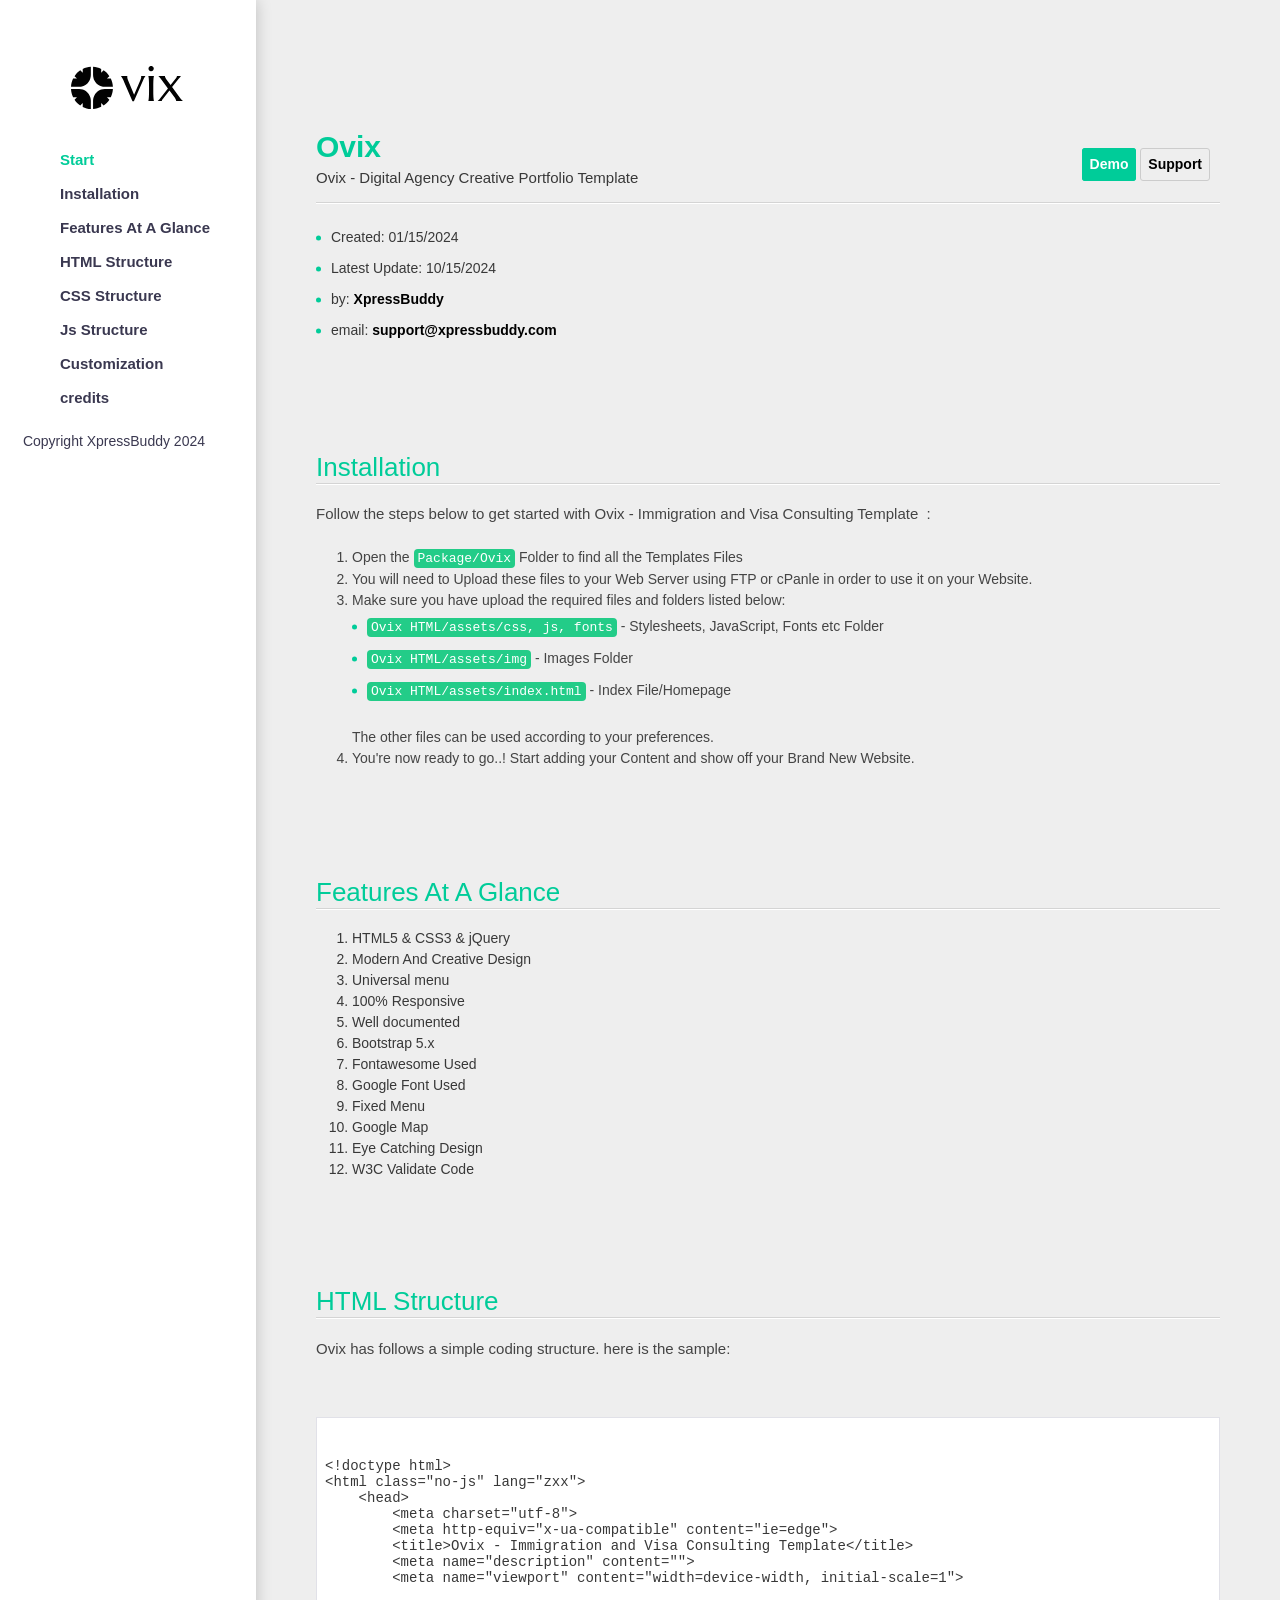
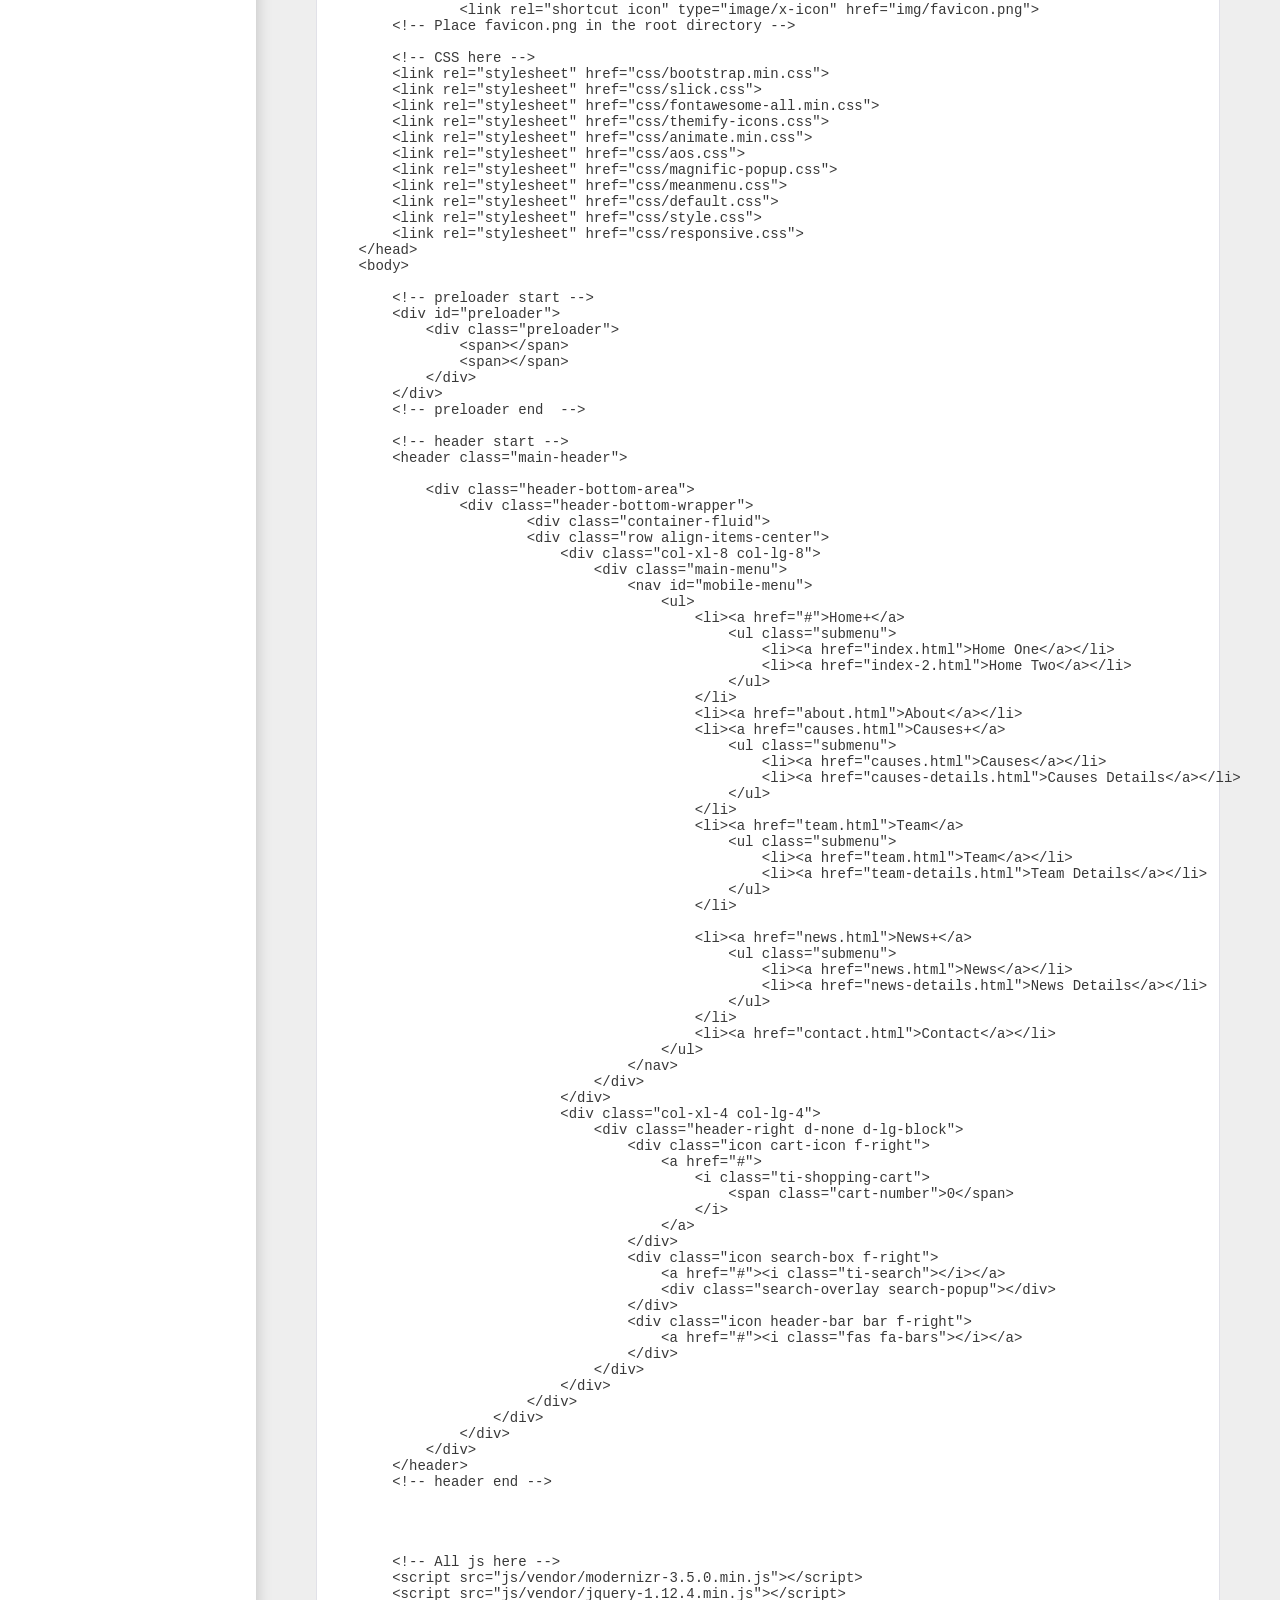
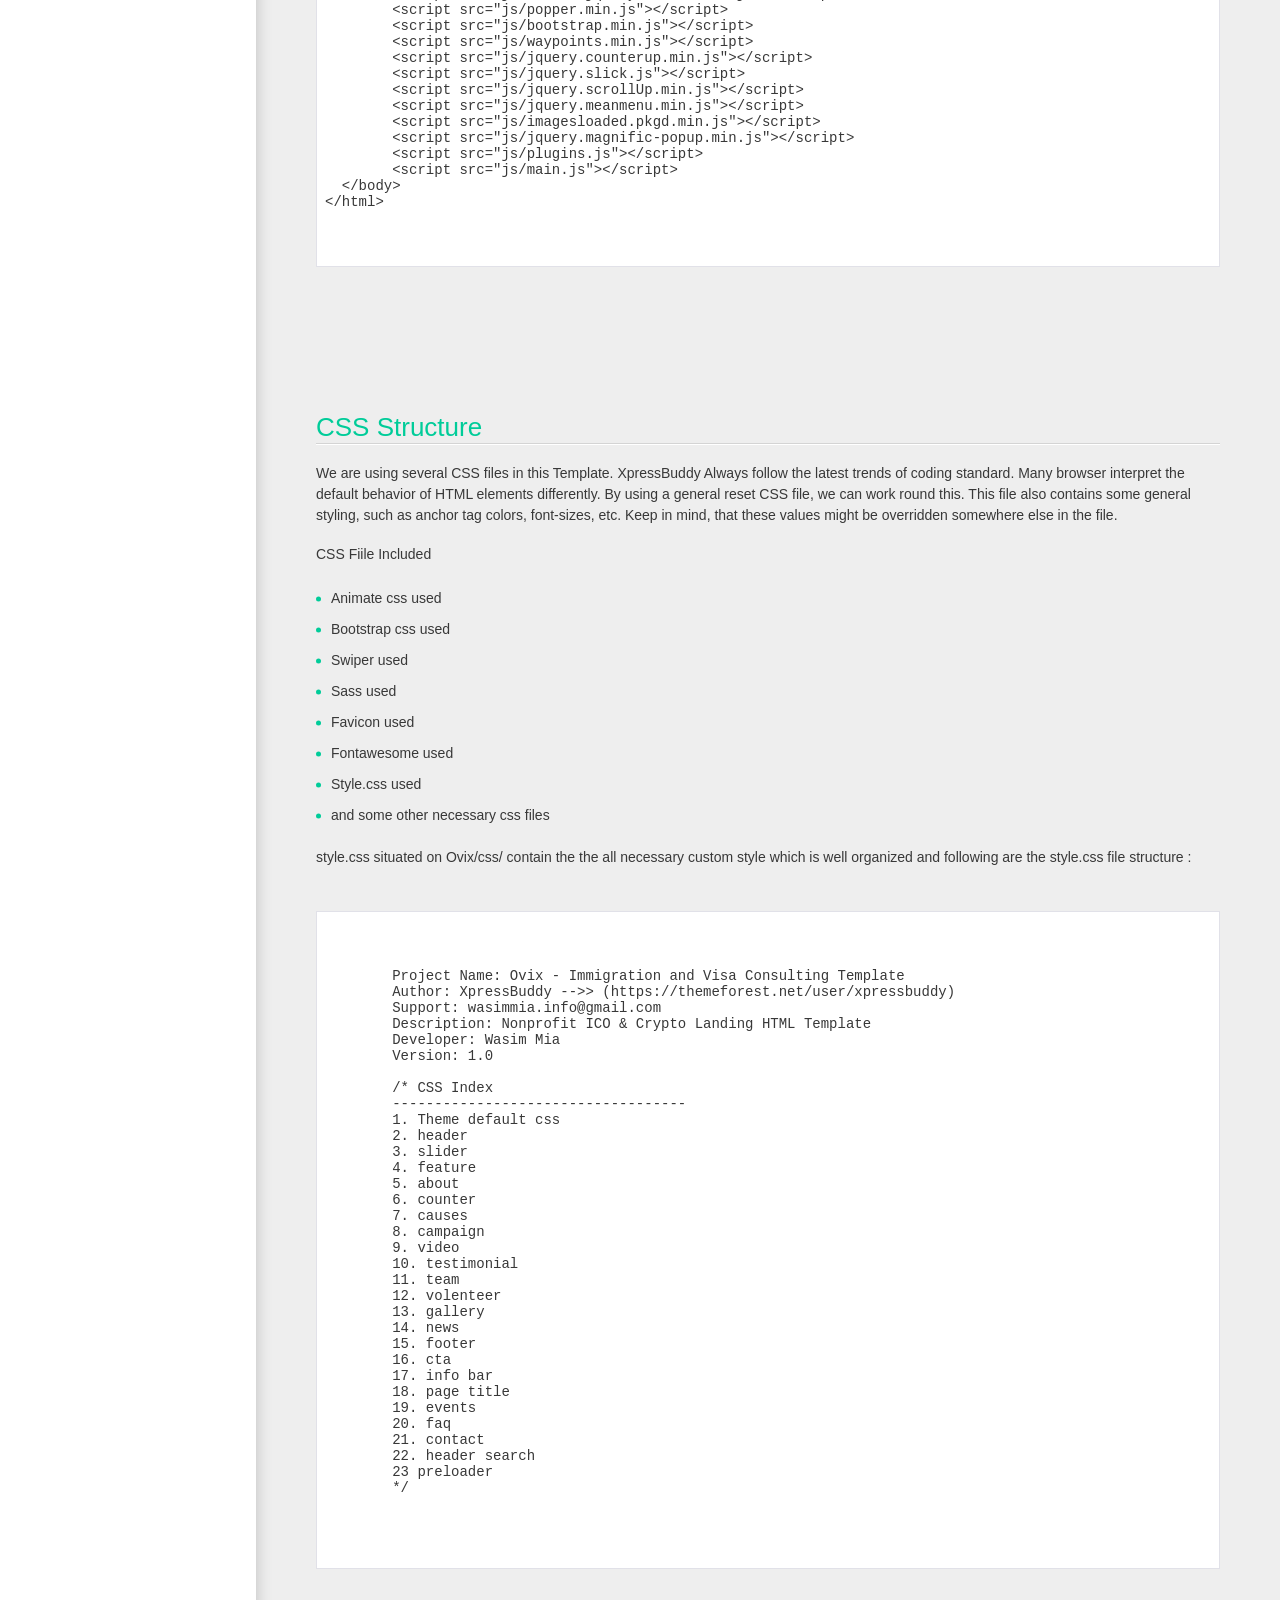
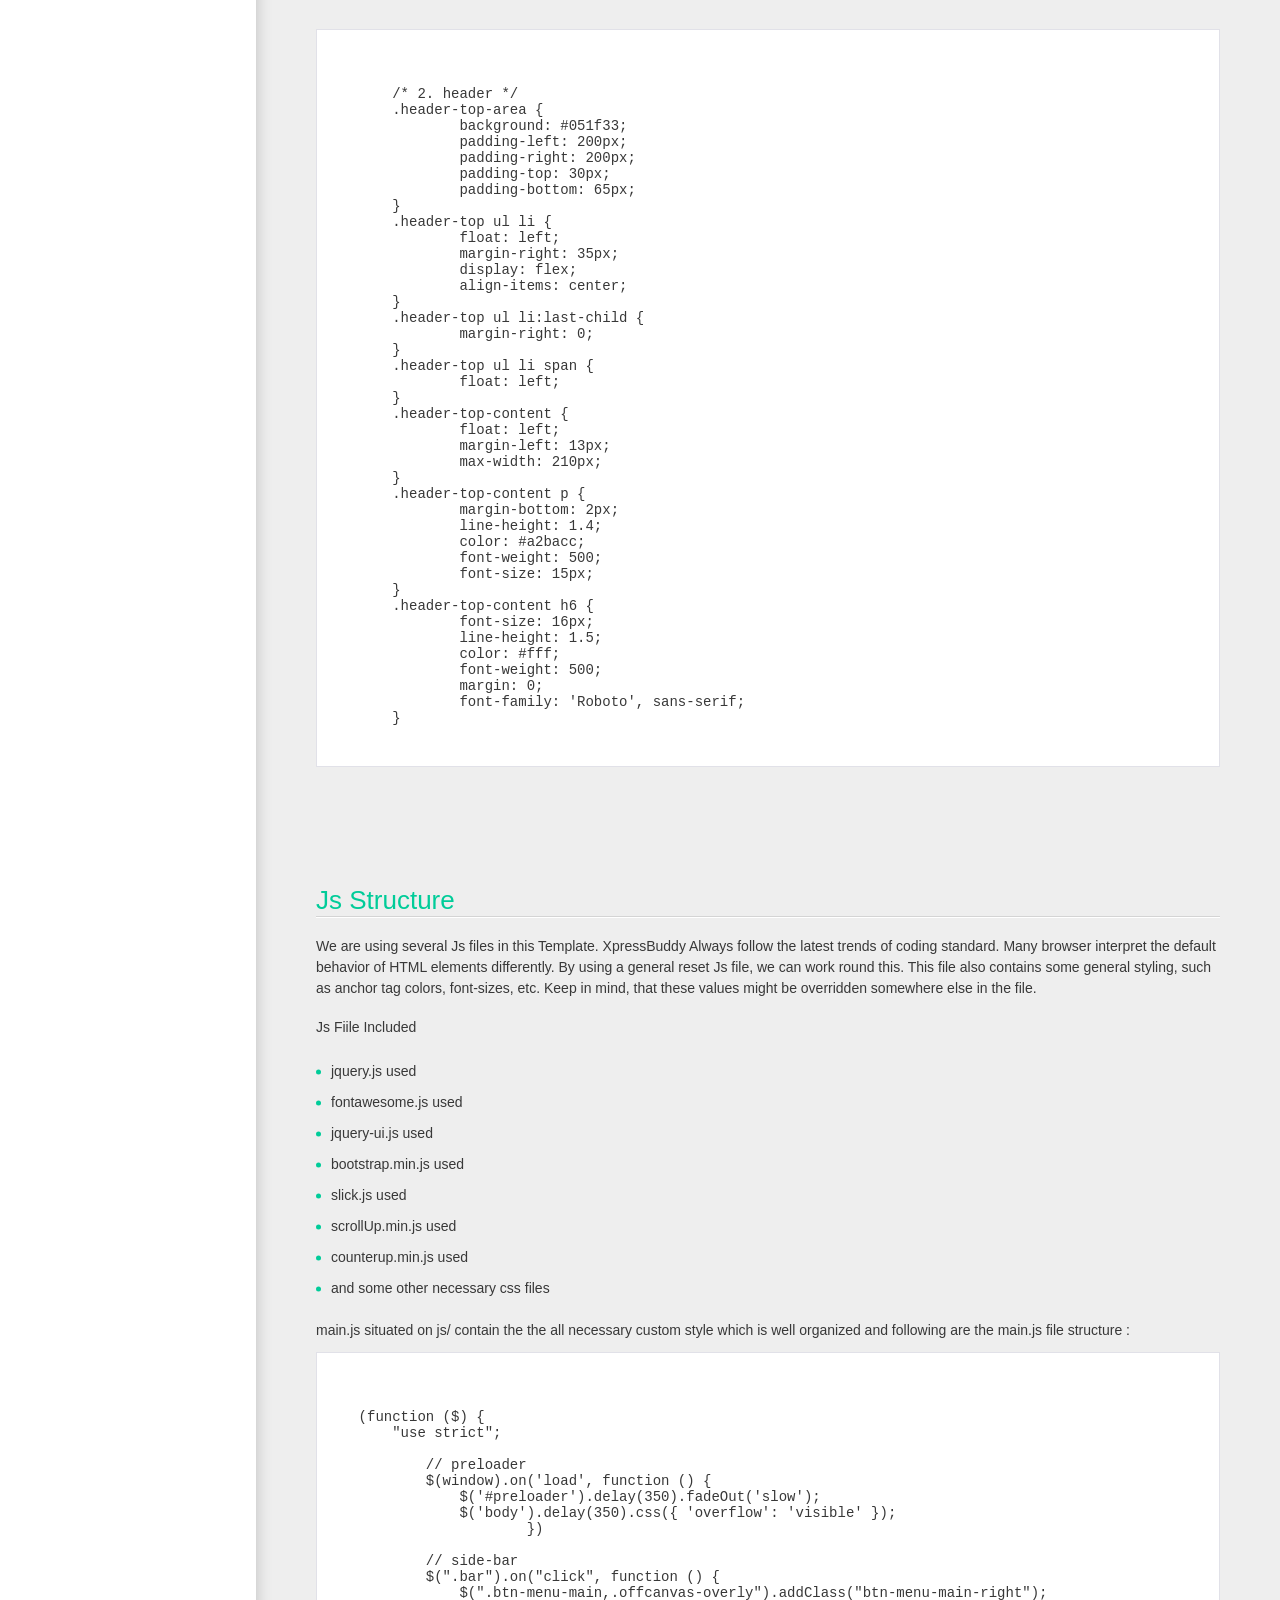
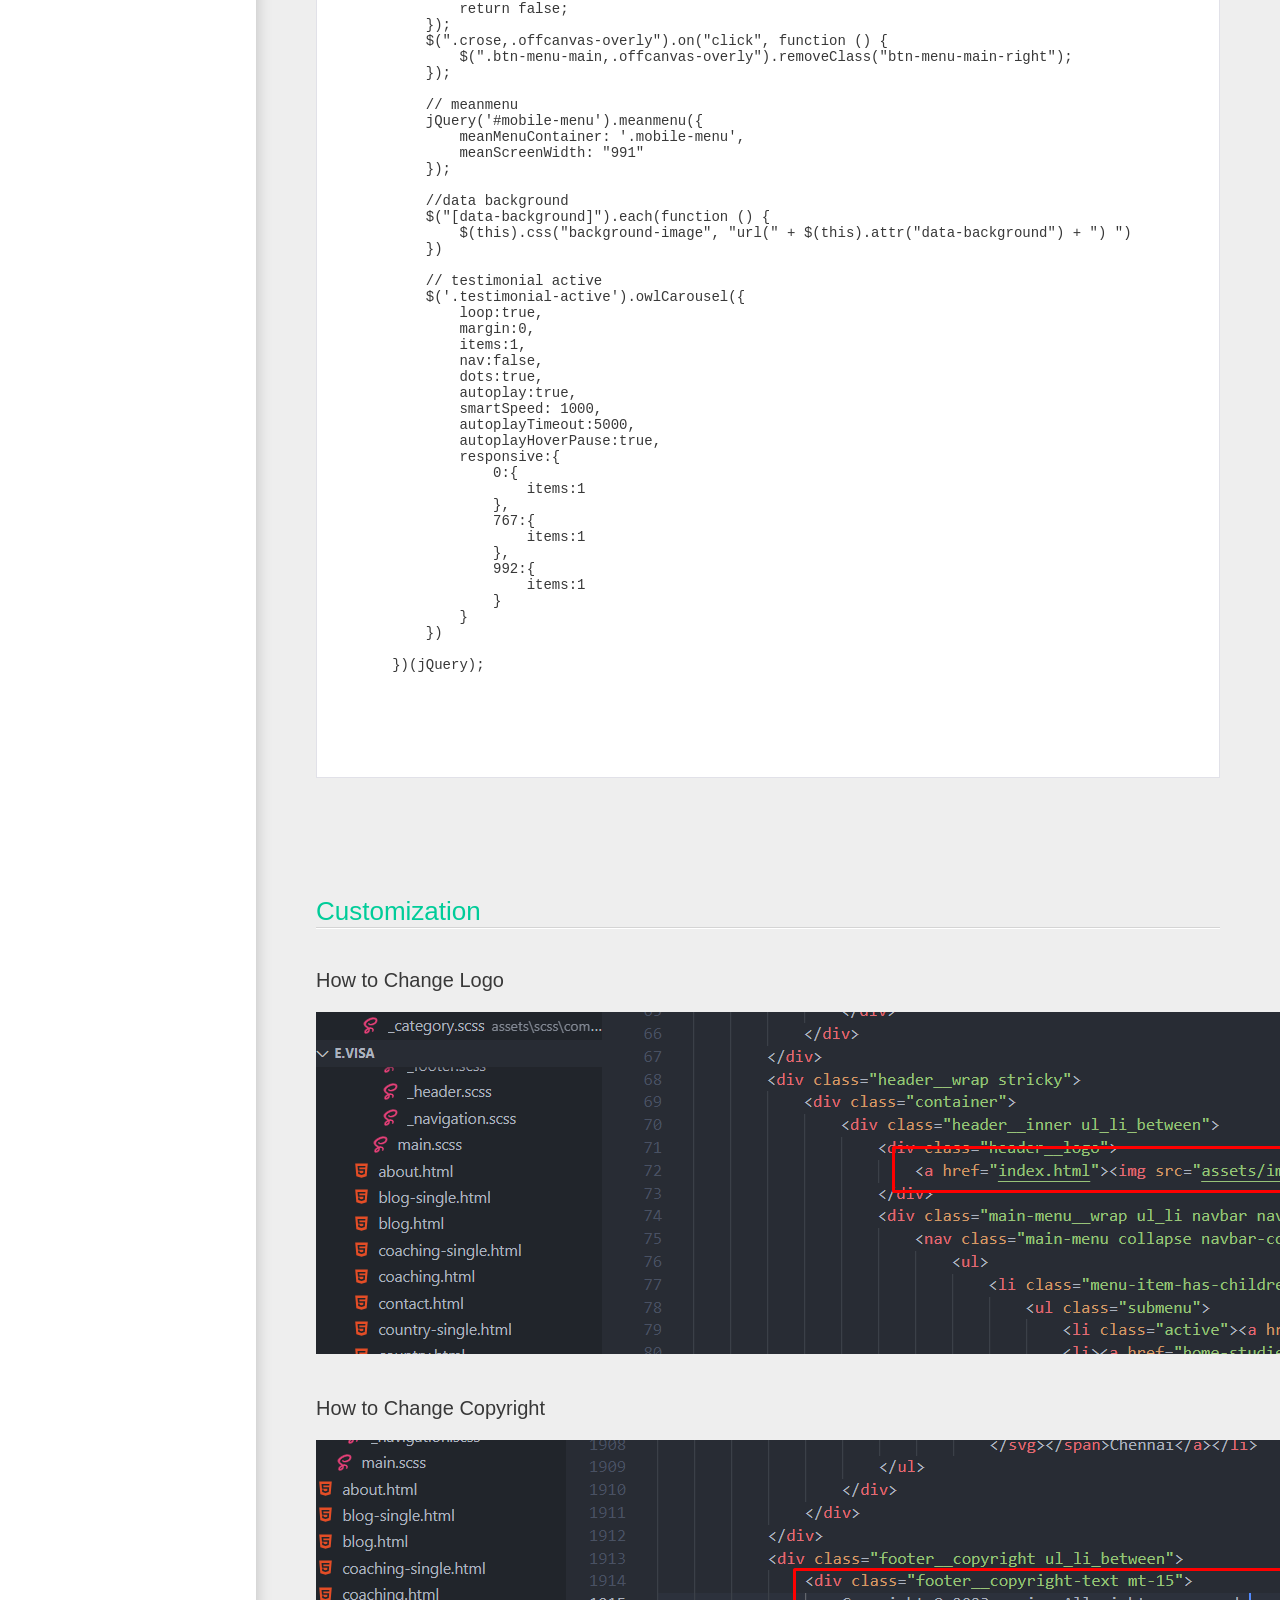
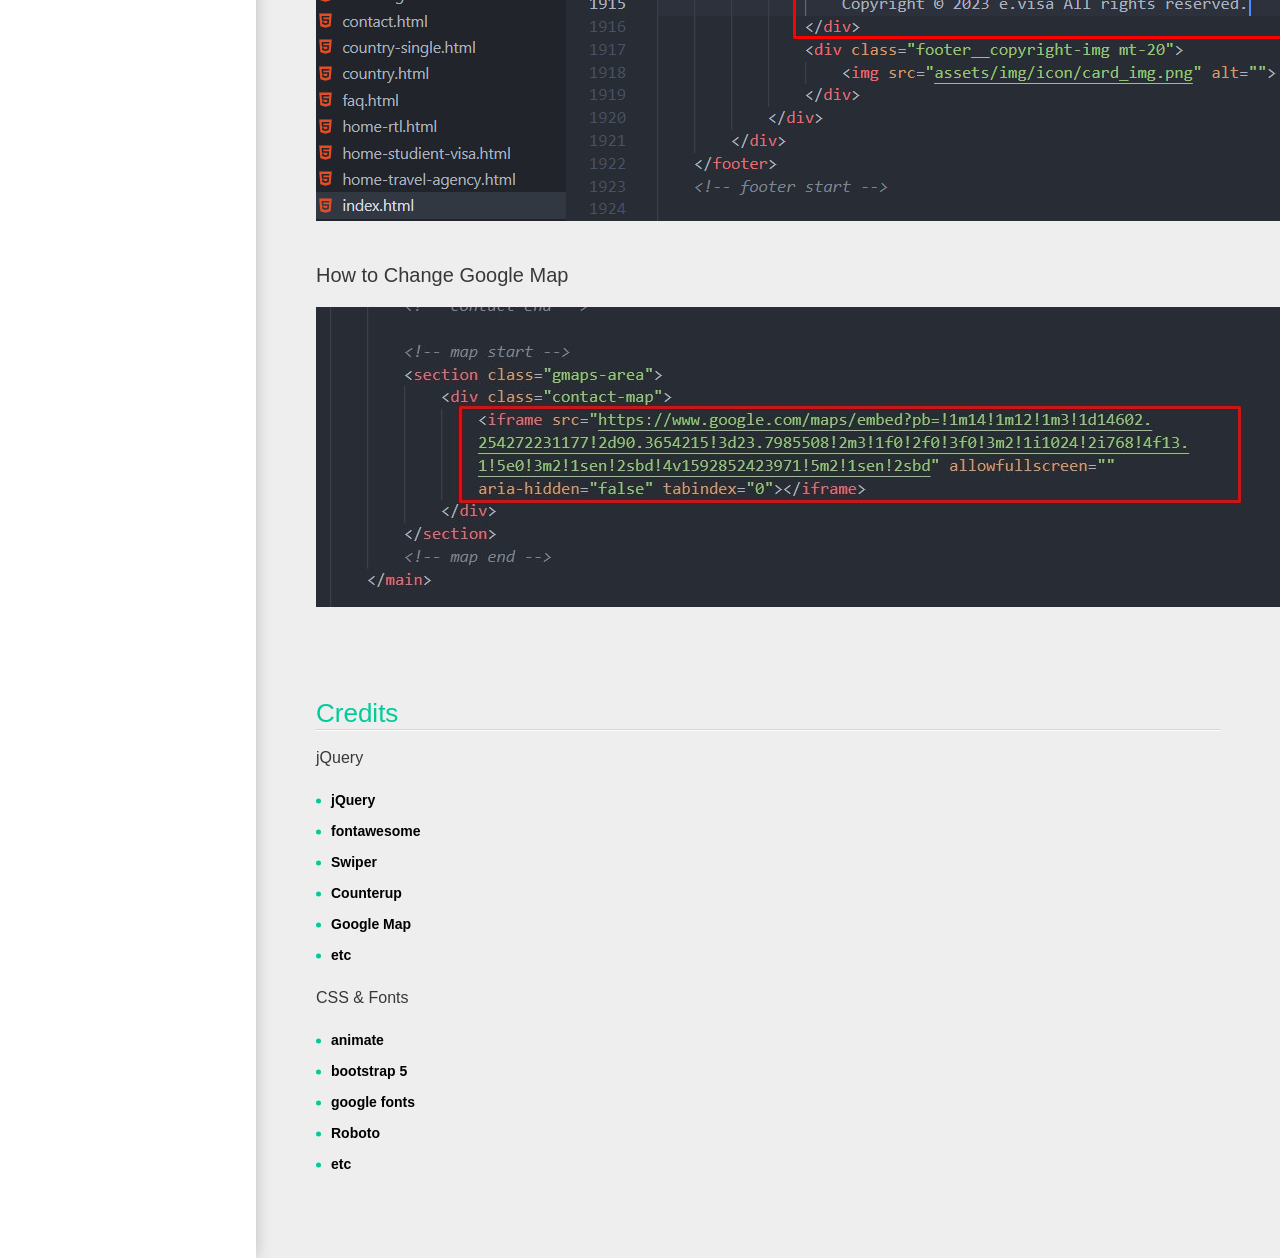
<file: ovix-html-package/Documentation/index.html>
<!doctype html>  
<html lang="en-us">
<head>
	<meta charset="utf-8">
	
	<title>Ovix - Immigration and Visa Consulting Template</title>
	<meta name="viewport" content="width=device-width, initial-scale=1.0">
	
	<meta name="description" content="Ovix - Immigration and Visa Consulting Template. It is a modern, beautiful, & Cryptocurrency Template. There are included total of 7 HTML files. This design is very creative and unique, and also very easy to customize and use.">
	<meta name="author" content="XpressBuddy">
	<meta name="copyright" content="XpressBuddy">
	<meta name="generator" content="Documenter v2.0 http://rxa.li/documenter"><meta name="date" content="2020-09-10T00:00:00+01:00">
	
	<link rel="shortcut icon" type="image/x-icon" href="assets/images/favicon.png" />
	<link rel="stylesheet" href="assets/css/documenter_style.css" media="all">
	<link rel="stylesheet" href="assets/js/google-code-prettify/prettify.css" media="screen">
	<script src="assets/js/google-code-prettify/prettify.js"></script>

	<script src="assets/js/jquery.js"></script>
	
	<script src="assets/js/jquery.scrollTo.js"></script>
	<script src="assets/js/jquery.easing.js"></script>
	<!-- <script src="assets/js/waypoints.min.js"></script> -->
	
	<script>document.createElement('section');var duration='500',easing='swing';</script>
	<script src="assets/js/script.js"></script>
	
	<style>
		html{background-color:#EEEEEE;color:#383838;}
		::-moz-selection{background:#333636;color:#ebaa02;}
		::selection{background:#333636;color:#ebaa02;}
		#documenter_sidebar #documenter_logo{background-image:url(assets/images/logo.svg);}
		a{color:#000; font-weight: 700;}
		.btn {
			border-radius:3px;
		}
		.btn-primary {
		  	background-image: -moz-linear-gradient(top, #008C9E, #006673);
			background-image: -ms-linear-gradient(top, #008C9E, #006673);
			background-image: -webkit-gradient(linear, 0 0, 0 008C9E%, from(#343838), to(#006673));
			background-image: -webkit-linear-gradient(top, #008C9E, #006673);
			background-image: -o-linear-gradient(top, #008C9E, #006673);
			background-image: linear-gradient(top, #008C9E, #006673);
			filter: progid:DXImageTransform.Microsoft.gradient(startColorstr='#008C9E', endColorstr='#006673', GradientType=0);
			border-color: #006673 #006673 #bfbfbf;
			color:#FFFFFF;
		}
		.btn-primary:hover,
		.btn-primary:active,
		.btn-primary.active,
		.btn-primary.disabled,
		.btn-primary[disabled] {
		  border-color: #008C9E #008C9E #bfbfbf;
		  background-color: #006673;
		}
		hr{border-top:1px solid #D4D4D4;border-bottom:1px solid #FFFFFF;}
		#documenter_sidebar, #documenter_sidebar ul a {
		    background-color: #fff;
		    color: #FFFFFF;
		}
		#documenter_sidebar ul a {
		    color: #3a3850;
		}
		#documenter_sidebar ul a:hover{background:#fff;color:#00cc99;}
		#documenter_sidebar ul li.current a{background:#fff;color:#00cc99;}
		#documenter_copyright{display:block !important;visibility:visible !important; padding-right: 51px; color: #3a3850;}
	</style>
	
</head>
<body class="documenter-project-demand">
	<div class="main_document">
		<div id="documenter_sidebar">
			<div class="documenter_sidebar_fixed">
				<a href="#documenter_cover" id="documenter_logo"></a>
				<ul id="documenter_nav">
					<li class="current"><a href="#documenter_cover">Start</a></li>
					<li><a href="#installation" title="Installation">Installation</a></li>
					<li><a href="#features_at_a_glance" title="Features At A Glance">Features At A Glance</a></li>
					<li><a href="#html_structure" title="HTML Structure">HTML Structure</a></li>
					<li><a href="#css_files_and_structure" title="CSS Files and Structure">CSS Structure</a></li>
					<li><a href="#js_files_and_structure" title="CSS Files and Structure">Js Structure</a></li>
					<li><a href="#customization" title="customization">Customization</a></li>
					<li><a href="#credits" title="credits">credits</a></li>
				</ul>
				<div id="documenter_copyright">Copyright XpressBuddy 2024</div>
			</div>
		</div>

		<div id="documenter_content">
			<div class="documenter_content_area">
				<section id="documenter_cover">
					<h1>Ovix</h1>
					<h2>Ovix - Digital Agency Creative Portfolio Template</h2>
					<div id="documenter_buttons">
						<a href="https://html.xpressbuddy.com/ovix/demo/" class="btn theme-color btn-large" target="_blank">Demo</a> <a href="mailto:support@xpressbuddy.com" class="btn btn-large">Support</a> 
					</div>
					<hr>
					<ul>
						<li>Created: 01/15/2024</li>
						<li>Latest Update: 10/15/2024</li>
						<li>by: <a href="https://themeforest.net/user/xpressbuddy" target="_blank">XpressBuddy</a></li>
						<li>email: <a href="mailto:support@xpressbuddy.com">support@xpressbuddy.com</a></li>
					</ul>
				</section>
				
				<section id="installation">
					<div class="page-header"><h3>Installation</h3><hr class="notop"></div>
					<p style="box-sizing: border-box; margin: 0px 0px 20px; line-height: 1.7; color: rgb(68, 68, 68); font-family: 'Roboto', sans-serif; font-size: 15px;">Follow the steps below to get started with Ovix - Immigration and Visa Consulting Template &nbsp;:</p>

					<ol style="box-sizing: border-box; margin-top: 0px; margin-bottom: 20px; color: rgb(68, 68, 68); font-family: 'Roboto', sans-serif; font-size: 15px; line-height: 21px;">
						<li style="box-sizing: border-box;">
							Open the&nbsp;<code style="box-sizing: border-box; font-family: Menlo, Monaco, Consolas, 'Courier New', monospace; font-size: 13px; padding: 2px 4px; color: #fff; border-radius: 4px; background-color: #23cc88;">Package/Ovix</code>&nbsp;Folder to find all the Templates Files
						</li>
						<li style="box-sizing: border-box;">
							You will need to Upload these files to your Web Server using FTP or cPanle in order to use it on your Website.
						</li>
						<li style="box-sizing: border-box;">
							Make sure you have upload the required files and folders listed below:
							<ul style="box-sizing: border-box; margin-top: 0px; margin-bottom: 20px;">
								<li style="box-sizing: border-box;">
									<code style="box-sizing: border-box; font-family: Menlo, Monaco, Consolas, 'Courier New', monospace; font-size: 13px; padding: 2px 4px; color: #fff; border-radius: 4px; background-color: #23cc88;">Ovix HTML/assets/css, js, fonts</code>&nbsp;- Stylesheets, JavaScript, Fonts etc Folder&nbsp;
								</li>
								<li style="box-sizing: border-box;">
									<code style="box-sizing: border-box; font-family: Menlo, Monaco, Consolas, 'Courier New', monospace; font-size: 13px; padding: 2px 4px; color: #fff; border-radius: 4px; background-color: #23cc88;">Ovix HTML/assets/img</code>&nbsp;- Images Folder &nbsp;
								</li>
								<li style="box-sizing: border-box;">
									<code style="box-sizing: border-box; font-family: Menlo, Monaco, Consolas, 'Courier New', monospace; font-size: 13px; padding: 2px 4px; color: #fff; border-radius: 4px; background-color: #23cc88;">Ovix HTML/assets/index.html</code>&nbsp;- Index File/Homepage
								</li>
							</ul>
							The other files can be used according to your preferences.
						</li>
						<li style="box-sizing: border-box;">You&#39;re now ready to go..! Start adding your Content and show off your Brand New Website.</li>
					</ol>
				</section>

				<section id="features_at_a_glance">
					<div class="page-header"><h3>Features At A Glance</h3><hr class="notop"></div>
					<ol>
						<li>HTML5 & CSS3 & jQuery</li>
						<li>Modern And Creative Design</li>
						<li>Universal menu</li>
						<li>100% Responsive</li>
						<li>Well documented</li>
						<li>Bootstrap 5.x</li>
						<li>Fontawesome Used</li>
						<li>Google Font Used</li>
						<li>Fixed Menu</li>
						<li>Google Map</li>
						<li>Eye Catching Design</li>
						<li>W3C Validate Code</li>
					</ol>
				</section>

				<section id="html_structure">
					<div class="page-header"><h3>HTML Structure</h3><hr class="notop"></div>
					<p>
						<span style="color: rgb(68, 68, 68); font-family: 'Roboto', sans-serif; font-size: 15px; line-height: 23.7999992370605px;">Ovix has follows a simple coding structure. here is the sample:</span>
					</p>
					<p>&nbsp;</p>

					<pre class="prettyprint lang-html linenums">
						<div>
&lt;!doctype html&gt;
&lt;html class="no-js" lang="zxx"&gt;
    &lt;head&gt;
        &lt;meta charset="utf-8"&gt;
        &lt;meta http-equiv="x-ua-compatible" content="ie=edge"&gt;
        &lt;title&gt;Ovix - Immigration and Visa Consulting Template&lt;/title&gt;
        &lt;meta name="description" content=""&gt;
        &lt;meta name="viewport" content="width=device-width, initial-scale=1"&gt;

		&lt;link rel="shortcut icon" type="image/x-icon" href="img/favicon.png"&gt;
        &lt;!-- Place favicon.png in the root directory --&gt;

        &lt;!-- CSS here --&gt;
        &lt;link rel="stylesheet" href="css/bootstrap.min.css"&gt;
        &lt;link rel="stylesheet" href="css/slick.css"&gt;
        &lt;link rel="stylesheet" href="css/fontawesome-all.min.css"&gt;
        &lt;link rel="stylesheet" href="css/themify-icons.css"&gt;
        &lt;link rel="stylesheet" href="css/animate.min.css"&gt;
        &lt;link rel="stylesheet" href="css/aos.css"&gt;
        &lt;link rel="stylesheet" href="css/magnific-popup.css"&gt;
        &lt;link rel="stylesheet" href="css/meanmenu.css"&gt;
        &lt;link rel="stylesheet" href="css/default.css"&gt;
        &lt;link rel="stylesheet" href="css/style.css"&gt;
        &lt;link rel="stylesheet" href="css/responsive.css"&gt;
    &lt;/head&gt;
    &lt;body&gt;

        &lt;!-- preloader start --&gt;
        &lt;div id="preloader"&gt;
            &lt;div class="preloader"&gt;
                &lt;span&gt;&lt;/span&gt;
                &lt;span&gt;&lt;/span&gt;
            &lt;/div&gt;
        &lt;/div&gt;
        &lt;!-- preloader end  --&gt;

        &lt;!-- header start --&gt;
        &lt;header class="main-header"&gt;
            
            &lt;div class="header-bottom-area"&gt;
                &lt;div class="header-bottom-wrapper"&gt;
                        &lt;div class="container-fluid"&gt;
                        &lt;div class="row align-items-center"&gt;
                            &lt;div class="col-xl-8 col-lg-8"&gt;
                                &lt;div class="main-menu"&gt;
                                    &lt;nav id="mobile-menu"&gt;
                                        &lt;ul&gt;
                                            &lt;li&gt;&lt;a href="#"&gt;Home+&lt;/a&gt;
                                                &lt;ul class="submenu"&gt;
                                                    &lt;li&gt;&lt;a href="index.html"&gt;Home One&lt;/a&gt;&lt;/li&gt;
                                                    &lt;li&gt;&lt;a href="index-2.html"&gt;Home Two&lt;/a&gt;&lt;/li&gt;
                                                &lt;/ul&gt;
                                            &lt;/li&gt;
                                            &lt;li&gt;&lt;a href="about.html"&gt;About&lt;/a&gt;&lt;/li&gt;
                                            &lt;li&gt;&lt;a href="causes.html"&gt;Causes+&lt;/a&gt;
                                                &lt;ul class="submenu"&gt;
                                                    &lt;li&gt;&lt;a href="causes.html"&gt;Causes&lt;/a&gt;&lt;/li&gt;
                                                    &lt;li&gt;&lt;a href="causes-details.html"&gt;Causes Details&lt;/a&gt;&lt;/li&gt;
                                                &lt;/ul&gt;
                                            &lt;/li&gt;
                                            &lt;li&gt;&lt;a href="team.html"&gt;Team&lt;/a&gt;
                                                &lt;ul class="submenu"&gt;
                                                    &lt;li&gt;&lt;a href="team.html"&gt;Team&lt;/a&gt;&lt;/li&gt;
                                                    &lt;li&gt;&lt;a href="team-details.html"&gt;Team Details&lt;/a&gt;&lt;/li&gt;
                                                &lt;/ul&gt;
                                            &lt;/li&gt;
                                            
                                            &lt;li&gt;&lt;a href="news.html"&gt;News+&lt;/a&gt;
                                                &lt;ul class="submenu"&gt;
                                                    &lt;li&gt;&lt;a href="news.html"&gt;News&lt;/a&gt;&lt;/li&gt;
                                                    &lt;li&gt;&lt;a href="news-details.html"&gt;News Details&lt;/a&gt;&lt;/li&gt;
                                                &lt;/ul&gt;
                                            &lt;/li&gt;
                                            &lt;li&gt;&lt;a href="contact.html"&gt;Contact&lt;/a&gt;&lt;/li&gt;
                                        &lt;/ul&gt;
                                    &lt;/nav&gt;
                                &lt;/div&gt;
                            &lt;/div&gt;
                            &lt;div class="col-xl-4 col-lg-4"&gt;
                                &lt;div class="header-right d-none d-lg-block"&gt;
                                    &lt;div class="icon cart-icon f-right"&gt;
                                        &lt;a href="#"&gt;
                                            &lt;i class="ti-shopping-cart"&gt;
                                                &lt;span class="cart-number"&gt;0&lt;/span&gt;
                                            &lt;/i&gt;
                                        &lt;/a&gt;
                                    &lt;/div&gt;
                                    &lt;div class="icon search-box f-right"&gt;
                                        &lt;a href="#"&gt;&lt;i class="ti-search"&gt;&lt;/i&gt;&lt;/a&gt;
                                        &lt;div class="search-overlay search-popup"&gt;&lt;/div&gt;
                                    &lt;/div&gt;
                                    &lt;div class="icon header-bar bar f-right"&gt;
                                        &lt;a href="#"&gt;&lt;i class="fas fa-bars"&gt;&lt;/i&gt;&lt;/a&gt;
                                    &lt;/div&gt;
                                &lt;/div&gt;
                            &lt;/div&gt;
                        &lt;/div&gt;
                    &lt;/div&gt;
                &lt;/div&gt;
            &lt;/div&gt;
        &lt;/header&gt;
        &lt;!-- header end --&gt;
		
        
		
    
	&lt;!-- All js here --&gt;
	&lt;script src="js/vendor/modernizr-3.5.0.min.js"&gt;&lt;/script&gt;
	&lt;script src="js/vendor/jquery-1.12.4.min.js"&gt;&lt;/script&gt;
	&lt;script src="js/popper.min.js"&gt;&lt;/script&gt;
	&lt;script src="js/bootstrap.min.js"&gt;&lt;/script&gt;
	&lt;script src="js/waypoints.min.js"&gt;&lt;/script&gt;
	&lt;script src="js/jquery.counterup.min.js"&gt;&lt;/script&gt;
	&lt;script src="js/jquery.slick.js"&gt;&lt;/script&gt;
	&lt;script src="js/jquery.scrollUp.min.js"&gt;&lt;/script&gt;
	&lt;script src="js/jquery.meanmenu.min.js"&gt;&lt;/script&gt;
	&lt;script src="js/imagesloaded.pkgd.min.js"&gt;&lt;/script&gt;
	&lt;script src="js/jquery.magnific-popup.min.js"&gt;&lt;/script&gt;
	&lt;script src="js/plugins.js"&gt;&lt;/script&gt;
	&lt;script src="js/main.js"&gt;&lt;/script&gt;
  &lt;/body&gt;
&lt;/html&gt;
						</div>
					</pre>
					<p>&nbsp;</p>
				</section>

				<section id="css_files_and_structure">
					<div class="page-header"><h3>CSS Structure</h3><hr class="notop"></div>
					<p>We are using several CSS files in this Template. XpressBuddy Always follow the latest trends of coding standard. Many browser interpret the default behavior of HTML elements differently. By using a general reset CSS file, we can work round this. This file also contains some general styling, such as anchor tag colors, font-sizes, etc. Keep in mind, that these values might be overridden somewhere else in the file.</p>
					<p>CSS Fiile Included</p>
					<ul>
						<li>Animate css used</li>
						<li>Bootstrap css used</li>
						<li>Swiper used</li>
						<li>Sass used</li>
						<li>Favicon used</li>
						<li>Fontawesome used</li>
						<li>Style.css used</li>
						<li>and some other necessary css files&nbsp;</li>
					</ul>
					<div>
						<div>style.css situated on Ovix/css/ contain the the all necessary custom style which is well organized and following are the style.css file structure :</div>
					</div>
					<div>&nbsp;</div>
					<div>&nbsp;</div>
	<pre class="prettyprint lang-css linenums">
	<div>&nbsp;</div>
	Project Name: Ovix - Immigration and Visa Consulting Template
	Author: XpressBuddy -->> (https://themeforest.net/user/xpressbuddy)
	Support: wasimmia.info@gmail.com
	Description: Nonprofit ICO & Crypto Landing HTML Template
	Developer: Wasim Mia
	Version: 1.0
	
	/* CSS Index
	-----------------------------------
	1. Theme default css
	2. header
	3. slider
	4. feature
	5. about
	6. counter
	7. causes
	8. campaign
	9. video
	10. testimonial
	11. team
	12. volenteer
	13. gallery
	14. news
	15. footer
	16. cta
	17. info bar
	18. page title
	19. events
	20. faq
	21. contact
	22. header search
	23 preloader
	*/
	<div>&nbsp;</div>
	</pre>

					<div>&nbsp;</div>
					<div>
						<div>&nbsp;</div>
	<pre class="prettyprint lang-css linenums">
	<div>&nbsp;</div>
	/* 2. header */
	.header-top-area {
		background: #051f33;
		padding-left: 200px;
		padding-right: 200px;
		padding-top: 30px;
		padding-bottom: 65px;
	}
	.header-top ul li {
		float: left;
		margin-right: 35px;
		display: flex;
		align-items: center;
	}
	.header-top ul li:last-child {
		margin-right: 0;
	}
	.header-top ul li span {
		float: left;
	}
	.header-top-content {
		float: left;
		margin-left: 13px;
		max-width: 210px;
	}
	.header-top-content p {
		margin-bottom: 2px;
		line-height: 1.4;
		color: #a2bacc;
		font-weight: 500;
		font-size: 15px;
	}
	.header-top-content h6 {
		font-size: 16px;
		line-height: 1.5;
		color: #fff;
		font-weight: 500;
		margin: 0;
		font-family: 'Roboto', sans-serif;
	}
	
	</pre>
					</div>
					<div>&nbsp;</div>
				</section>

				<section id="js_files_and_structure">
					<div class="page-header"><h3>Js Structure</h3><hr class="notop"></div>
					<p>We are using several Js files in this Template. XpressBuddy Always follow the latest trends of coding standard. Many browser interpret the default behavior of HTML elements differently. By using a general reset Js file, we can work round this. This file also contains some general styling, such as anchor tag colors, font-sizes, etc. Keep in mind, that these values might be overridden somewhere else in the file.</p>
					<p>Js Fiile Included</p>
					<ul>
						<li>jquery.js used</li>
						<li>fontawesome.js used</li>
						<li>jquery-ui.js used</li>
						<li>bootstrap.min.js used</li>
						<li>slick.js used</li>
						<li>scrollUp.min.js used</li>
						<li>counterup.min.js used</li>
						<li>and some other necessary css files&nbsp;</li>
					</ul>
					<div>
						<div>main.js situated on js/ contain the the all necessary custom style which is well organized and following are the main.js file structure :</div>
					</div>
	<pre class="prettyprint lang-css linenums">
	<div>&nbsp;</div>
    (function ($) {
        "use strict";
        
            // preloader
            $(window).on('load', function () {
                $('#preloader').delay(350).fadeOut('slow');
                $('body').delay(350).css({ 'overflow': 'visible' });
			})
			
            // side-bar
            $(".bar").on("click", function () {
                $(".btn-menu-main,.offcanvas-overly").addClass("btn-menu-main-right");
                return false;
            });
            $(".crose,.offcanvas-overly").on("click", function () {
                $(".btn-menu-main,.offcanvas-overly").removeClass("btn-menu-main-right");
            });
        
            // meanmenu
            jQuery('#mobile-menu').meanmenu({
                meanMenuContainer: '.mobile-menu',
                meanScreenWidth: "991"
            });
        
            //data background
            $("[data-background]").each(function () {
                $(this).css("background-image", "url(" + $(this).attr("data-background") + ") ")
            })
        
            // testimonial active
            $('.testimonial-active').owlCarousel({
                loop:true,
                margin:0,
                items:1,
                nav:false,
                dots:true,
                autoplay:true,
                smartSpeed: 1000,
                autoplayTimeout:5000,
                autoplayHoverPause:true,
                responsive:{
                    0:{
                        items:1
                    },
                    767:{
                        items:1
                    },
                    992:{
                        items:1
                    }
                }
            })
        
        })(jQuery);


	<div>&nbsp;</div>
	</pre>
				<div>&nbsp;</div>
				</section>

				<section id="customization">
					<div class="page-header"><h3>Customization</h3><hr class="notop"></div>
					<h4>How to Change Logo</h4>
					<img src="assets/images/customization/logo.png" alt="">
					<h4>How to Change Copyright</h4>
					<img src="assets/images/customization/copyright.png" alt="">
					<h4>How to Change Google Map</h4>
					<img src="assets/images/customization/gmap.jpg" alt="">
				</section>

				<section id="credits">
					<div class="page-header"><h3>Credits</h3><hr class="notop"></div>
					<h5>jQuery</h5>
					<ul>
						<li><a href="http://jquery.com/" target="_blank">jQuery</a></li>
						<li><a href="http://fontawesome.com/" target="_blank">fontawesome</a></li>
						<li><a href="https://swiperjs.com/" target="_blank">Swiper</a></li>
						<li><a href="https://github.com/bfintal/Counter-Up" target="_blank">Counterup</a></li>
						<li><a href="https://developers.google.com/maps/" target="_blank">Google Map</a></li>
						<li><a href="#0" target="_blank">etc</a></li>
					</ul>
					<h5>CSS &amp; Fonts</h5>
					<ul>
						<li><a href="https://daneden.github.io/animate.css/" target="_blank">animate</a></li>
						<li><a href="http://getbootstrap.com/" target="_blank">bootstrap 5</a></li>
						<li><a href="https://www.google.com/fonts" target="_blank">google fonts</a></li>
						<li><a href="https://fonts.google.com/specimen/Poppins" target="_blank">Roboto</a></li>
						<li><a href="#0" target="_blank">etc&nbsp;</a></li>
					</ul>
				</section>
			</div>
		</div>
	</div>
</body>
</html>
</file>
<file: ovix-html-package/Documentation/assets/css/documenter_style.css>
/*!
 * Documenter 2.0
 * http://rxa.li/documenter
 *
 * Copyright 2020, CodexCoder
 * http://revaxarts.com
 *
 */
html,body,div,span,applet,object,iframe,h1,h2,h3,h4,h5,h6,p,blockquote,a,abbr,acronym,address,big,cite,code,del,dfn,em,font,img,ins,kbd,q,s,samp,small,strike,strong,sub,sup,tt,var,dl,dt,dd,ol,ul,li,fieldset,form,label,legend,table,caption,tbody,tfoot,thead,tr,th,td{
	margin:0;
	padding:0;
	border:0;
	outline:0;
	font-weight:inherit;
	font-style:inherit;
	font-size:14px;
	font-family:inherit;
	vertical-align:baseline;
}
html { 
	font-size:101%;
	font-family:Arial,verdana,arial,sans-serif;
	font-size:12px;
	-webkit-text-size-adjust:none;
	color:#6F6F6F;
	background-color:#efefef;
}
body{
	min-height:100%;
	height:auto;
	width:100%;
}
footer, header, section {
	display:block;
}
a{ color:#6F6F6F; text-decoration:none; cursor:pointer; }
a:hover { text-decoration:underline }
p, ul, ol{
	margin:18px 0;
	line-height:1.5em;
}
li{
	list-style:none;
}
li.placeholder{
	height:70px;
	width:100%;
	font-size:16px;
}
hr { 
	display:block;
	height:0px;
	line-height:0px;
	border:0;
	border-top:1px solid #ddd;
	border-bottom:1px solid #aaa;
	margin:16px 0;
	padding:0;
	clear:both;
	float:none;
}
hr.notop{
	margin-top:0;
}
strong{
	font-weight:700;
}
#documenter_buttons{
	position:absolute;
	right:10px;
	margin-top:-30px;
}
.btn{
	cursor:pointer;
	width:auto;
	color: #000;
	font-weight: 700;
	padding:7px 7px 8px;
	border-radius:3px;
	border:1px solid #ccc;
}
.btn:hover{
	border: 1px solid #ffc221;
    box-shadow: 0px 2px 2px rgba(0,0,0,0.1);
    -moz-box-shadow: 0px 2px 2px rgba(0,0,0,0.1);
    -webkit-box-shadow: 0px 2px 2px rgba(0,0,0,0.1);
    text-decoration: none;
    background: #ffc221;
    color: #fff;
}
.btn:active{
	border:1px solid #B1B4B0;
	box-shadow:inset 0px 2px 2px rgba(0,0,0,0.1);
	-moz-box-shadow:inset 0px 2px 2px rgba(0,0,0,0.1);
	-webkit-box-shadow:inset 0px 2px 2px rgba(0,0,0,0.1);
	background-color:#eee;
}

#documenter_content{
	width: calc(100% - 20%);
}
.documenter_content_area {
	padding: 60px;
}

#documenter_sidebar{
	-moz-box-shadow: 0 0 15px rgba(3,3,3,0.2);
	-webkit-box-shadow: 0 0 15px rgba(3,3,3,0.2);
	box-shadow: 0 0 15px rgba(3,3,3,0.2);
	width: 20%;
}
.documenter_sidebar_fixed {
    position: fixed;
    width: 20%;
    height: 100%;
}
@media screen and (min-width: 1200px) {
	.documenter_sidebar_fixed {
		padding-top: 50px;
	}
}
#documenter_sidebar a{
	position:relative;
	z-index:100;
}
img{
	border:0;
}
#documenter_copyright{
    font-size: 14px;
    right: 15px;
    text-align: right;
    z-index: 1;
    padding-right: 37px;
}
noscript{
	display:block;
	position:absolute;
	top:238px;
	margin:0 auto;
	width:800px;
	bottom:0;
	z-index:20;
}
noscript p{
	width:800px;
	font-size:20px;
	padding-top:20px;
	margin:0 auto;
	color:#4D4D4D;
}
.small{
	font-size:10px;
	letter-spacing:0;
}

/*----------------------------------------------------------------------*/
/* Sidebar
/*----------------------------------------------------------------------*/
.main_document {
	display: flex;
	flex-wrap: wrap;
	overflow: hidden;
}
#documenter_sidebar #documenter_logo {
	display: block;
	min-height: 75px;
	background-position: center center;
	background-repeat: no-repeat;
}
#documenter_sidebar ul{
	font-size:12px;
	font-weight:700;
	overflow:auto;
}

#documenter_sidebar ul li{
	padding: 0;
	padding-left: 30px;
}
#documenter_sidebar ul a {
    display: block;
    padding: 8px 30px 8px 30px;
    font-size: 15px;
    -webkit-transition: all 0.3s ease;
}
#documenter_sidebar ul a:hover,#documenter_sidebar ul a.current{
	-webkit-text-shadow:none;
	-moz-text-shadow:none;
	text-shadow:none;
	text-decoration:none;
}
#documenter_sidebar ul li ul{
	border-top:0;
	font-size:10px;
	min-height:10px;
	height:auto;
	overflow:auto;
	margin:0;
	display:none;
}
#documenter_sidebar ul li ul li a{
	display:block;
	padding:4px 15px 5px 0;
	text-align:right;
}
.prettyprint {
	background-color: #fff !important;
}
.prettyprint.linenums {
	box-shadow: none !important;
}
/*----------------------------------------------------------------------*/
/* Content
/*----------------------------------------------------------------------*/

#documenter_cover{
	position:relative;
}
#documenter_content #documenter_cover h1 {
	color: #00cc99;
}
#documenter_cover li{
	list-style:none !important;
	margin-left:0 !important;
}
#documenter_cover p{
	width:500px;
}
#documenter_content section{
	padding-top:70px;
}
#documenter_content h1{
	font-size:30px;
	font-weight:700;
}
#documenter_content h2{
	font-size: 15px;
    margin-bottom: 18px;
    font-weight: 100;
    margin: 0;
    margin-top: 5px;
}
.theme-color {
	background-color: #00cc99;
	color: #fff;
	font-weight: 700;
	border-color: #00cc99;
}
#documenter_content h3 {
	font-size: 26px;
	margin: 18px 0 0;
	font-weight: 100;
	color: #00cc99;
}
#documenter_content h4 {
	font-size: 20px;
	margin: 20px 0;
	font-weight: 100;
	margin-top: 2em;
}
#documenter_content h5{
	font-size:16px;
	margin:18px 0;
	font-weight:100;
}
#documenter_content h6{
	font-size:14px;
	margin:18px 0;
	font-weight:100;
}
#documenter_content p{
	margin:18px 0;
}
#documenter_content ol li{
	list-style:decimal;
	margin-left:36px;
}
#documenter_content ul li{
	margin-left: 0;
    list-style: none;
    font-size: 14px;
    padding: 5px 0;
    padding-left: 15px;
    position: relative;
}
#documenter_content ul li::before {
	position: absolute;
	content: "";
	width: 5px;
	height: 5px;
	border-radius: 100%;
	top: 50%;
	left: 0;
	transform: translateY(-50%);
	background: #00cc99;
}
#documenter_content dl{
}
#documenter_content dl dt{
	padding-top:12px;
	font-weight:700;
	font-size:14px;
}
#documenter_content dl dd{
	padding-top:3px;
	margin-left:18px;
}
#documenter_content table{
	border-collapse:collapse;
}
#documenter_content table th{
	font-weight:700;
}
#documenter_content table th, #documenter_content table td{
	padding:3px;
	text-align:left;
}
#documenter_content code{
	font-family:"Courier New", Courier, monospace;
	font-size:12px;
}
#documenter_content .warning{
	padding:10px 10px 10px 30px;
	border:1px solid #D5D458;
	background-color:#F0FEB1;
	background-image:url(img/warning.png);
	background-repeat:no-repeat;
	background-position: 8px 11px;
}
#documenter_content .info{
	padding:10px 10px 10px 30px;
	border:1px solid #6AB3FF;
	background-color:#A3D0FF;
	background-image:url(img/info.png);
	background-repeat:no-repeat;
	background-position: 8px 11px;
}
#documenter_content div.alert {
  padding: 8px 35px 8px 14px;
  text-shadow: 0 1px 0 rgba(255, 255, 255, 0.5);
  background-color: #fcf8e3;
  border: 1px solid #fbeed5;
  -webkit-border-radius: 4px;
  -moz-border-radius: 4px;
  border-radius: 4px;
}
#documenter_content div.alert-success,#documenter_content  div.alert-success div.alert-heading {
  color: #468847;
}
#documenter_content div.alert-danger,#documenter_content  div.alert-error {
  background-color: #f2dede;
  border-color: #eed3d7;
}
#documenter_content div.alert-danger,
#documenter_content div.alert-error,
#documenter_content div.alert-danger div.alert-heading,
#documenter_content div.alert-error div.alert-heading {
  color: #b94a48;
}
#documenter_content div.alert-info {
  background-color: #d9edf7;
  border-color: #bce8f1;
}
#documenter_content div.alert-info,#documenter_content  div.alert-info div.alert-heading {
  color: #3a87ad;
}
#documenter_content div.alert-block {
  padding-top: 14px;
  padding-bottom: 14px;
}
#documenter_content div.alert-block > p,#documenter_content  div.alert-block > ul {
  margin-bottom: 0;
}
#documenter_content div.alert-block p + p {
  margin-top: 5px;
}





/*----------------------------------------------------------------------*/
/* Print Styles
/*----------------------------------------------------------------------*/

@media print {
	 * { background: transparent !important; color: black !important; text-shadow: none !important; filter:none !important;
	-ms-filter: none !important; } /* Black prints faster: sanbeiji.com/archives/953 */
	a, a:visited { color: #444 !important; text-decoration: underline; }
	a[href]:after { content: " (" attr(href) ")"; }
	abbr[title]:after { content: " (" attr(title) ")"; }
	.ir a:after, a[href^="javascript:"]:after, a[href^="#"]:after { content: ""; }  /* Don't show links for images, or javascript/internal links */
	pre, blockquote { border: 1px solid #999; page-break-inside: avoid; }
	thead { display: table-header-group; } /* css-discuss.incutio.com/wiki/Printing_Tables */
	tr, img { page-break-inside: avoid; }
	@page { margin: 0.5cm; }
	p, h2, h3 { orphans: 3; widows: 3; }
	h2, h3{ page-break-after: avoid; }
	hr { border-top:1px solid #000 !important;border-bottom:0 !important; }
	
	#documenter_sidebar{
		-moz-box-shadow:none;
		-webkit-box-shadow:none;
		box-shadow:none;
		position:absolute;
		left:10px;
		top:0;
		width:100%;
		margin-top:500px;
	}
	#documenter_sidebar ul:before { content: "Table of Contents"; }
	
	#documenter_sidebar ul{
		border:0 !important;
	}
	#documenter_sidebar ul li{
		border:0 !important;
		text-align:left;
	}
	#documenter_sidebar ul li a{
		border:0 !important;
		text-align:left;
		padding:4px;
	}
	#documenter_sidebar ul li a:hover{
		border:0 !important;
	}
	#documenter_sidebar #documenter_logo{
		display:none;
	}
	#documenter_sidebar #documenter_copyright{
		display:none;
	}
	#documenter_content{
		left:10px;
	}
	#documenter_cover{
		margin-bottom:300px;
	}
	#documenter_content .warning{
		background-image:url(img/warning.png) !important;
		background-repeat:no-repeat !important;
		background-position: 8px 11px !important;
	}
	#documenter_content .info{
		background-image:url(img/info.png) !important;
		background-repeat:no-repeat !important;
		background-position: 8px 11px !important;
	}
}
</file>
<file: ovix-html-package/Documentation/assets/js/google-code-prettify/prettify.css>
.com { color: #93a1a1; }
.lit { color: #195f91; }
.pun, .opn, .clo { color: #93a1a1; }
.fun { color: #dc322f; }
.str, .atv { color: #D14; }
.kwd, .linenums .tag { color: #1e347b; }
.typ, .atn, .dec, .var { color: teal; }
.pln { color: #48484c; }

.prettyprint {
  padding: 8px;
  background-color: #f7f7f9;
  border: 1px solid #e1e1e8;
}
.prettyprint.linenums {
  -webkit-box-shadow: inset 40px 0 0 #fbfbfc, inset 41px 0 0 #ececf0;
     -moz-box-shadow: inset 40px 0 0 #fbfbfc, inset 41px 0 0 #ececf0;
          box-shadow: inset 40px 0 0 #fbfbfc, inset 41px 0 0 #ececf0;
}

/* Specify class=linenums on a pre to get line numbering */
ol.linenums {
  margin: 0 0 0 33px; /* IE indents via margin-left */
} 
ol.linenums li {
  padding-left: 12px;
  color: #bebec5;
  line-height: 18px;
  text-shadow: 0 1px 0 #fff;
}
</file>
